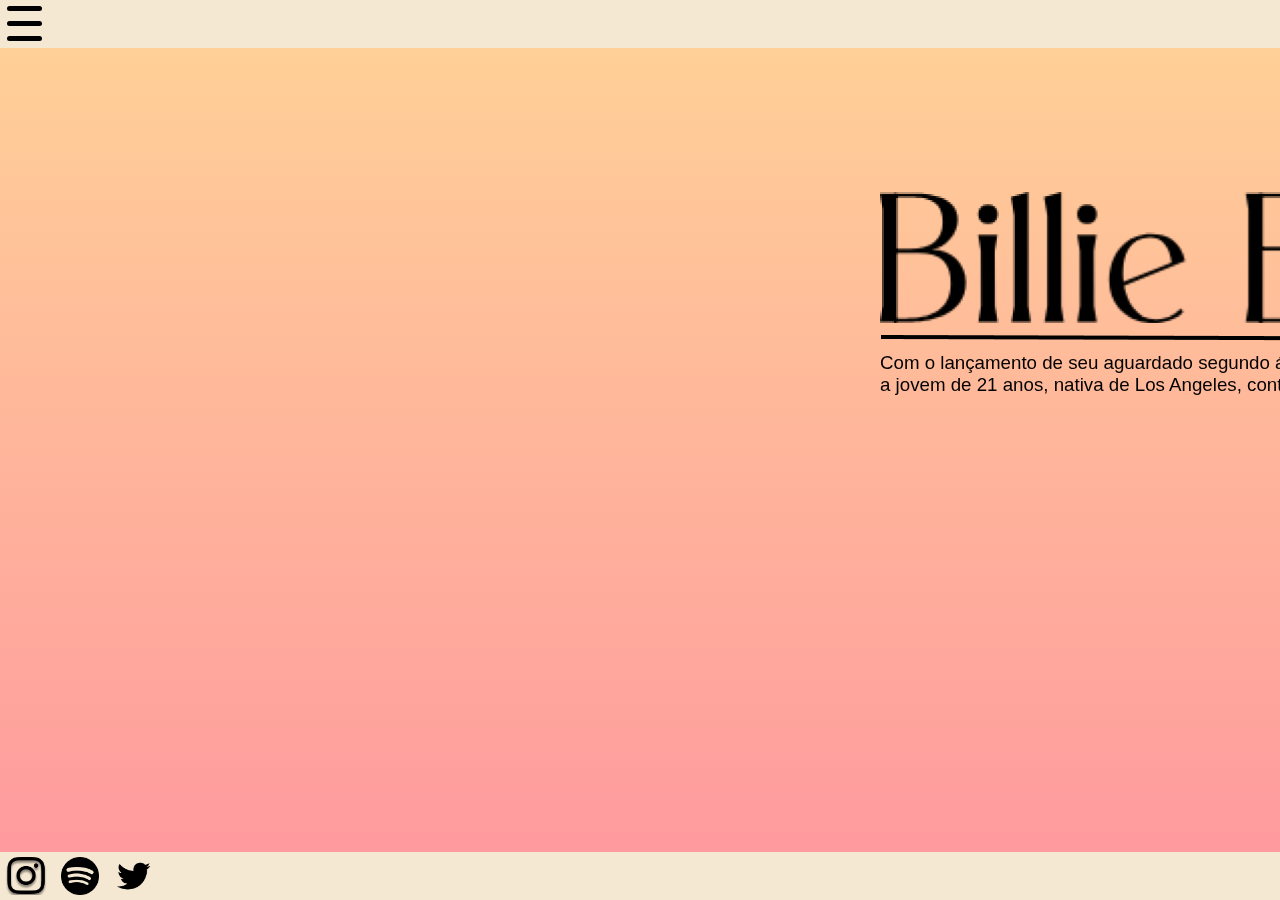
<file: index.html>
<!DOCTYPE html>
<html lang="en">
<head>
    <meta charset="UTF-8">
    <meta http-equiv="X-UA-Compatible" content="IE=edge">
    <meta name="viewport" content="width=device-width, initial-scale=1.0">
    <title> Avocados </title>
    <link  rel="stylesheet" href="./estilo.css"/>
    <link  rel="stylesheet" href="./menu.css"/>
    
</head>

<body>
 <header> 
  <picture>
    <img src="img/2427873_avocado_dip_food_fruit_guacamole_icon.png" alt="Logo" />
  </picture>

<nav class="menu">
   <input type="checkbox" class="menu-faketrigger"/>
        <div class="menu-lines">
          <span></span>
          <span></span>
          <span></span>
        </div>
    <ul>
        <li>
          <a href="index.html">Home</a></li>
        <li><a href="carreira.html">Carreira</a></li>
        <li><a href="galeria.html">Galeria</a></li>
    </ul>
</nav>
 </header>
 
 <main>
    <h1><img class="titulo" src="img/titulo (1).png" alt="Título"></h1>
    <h2 class="linha"><img src="img/Line 1.png" alt="linha"></h2>
    <h3>Com o lançamento de seu aguardado segundo álbum 'Happier Than Ever',<br>
         a jovem de 21 anos, nativa de Los Angeles, continua sendo uma das maiores estrelas a surgir no século 21.</h3>
    </main>
            <footer>
             <a href="https://instagram.com/billieeilish?igshid=YmMyMTA2M2Y=" target="_blank"><img src="./img/logo insta.png" alt="Instagram"/></a>
             <a href="https://open.spotify.com/artist/6qqNVTkY8uBg9cP3Jd7DAH?si=icPxDcEuR9KhR1jTYPuSJQ&utm_source=copy-link" target="_blank" ><img src="./img/logo spotify.png" alt="Spotify"/></a>
             <a href="https://twitter.com/billieeilish?s=09" target="_blank"><img src="./img/logo twitter.png" alt="Twitter"/></a>
            </footer>
</body>

</html>
</file>
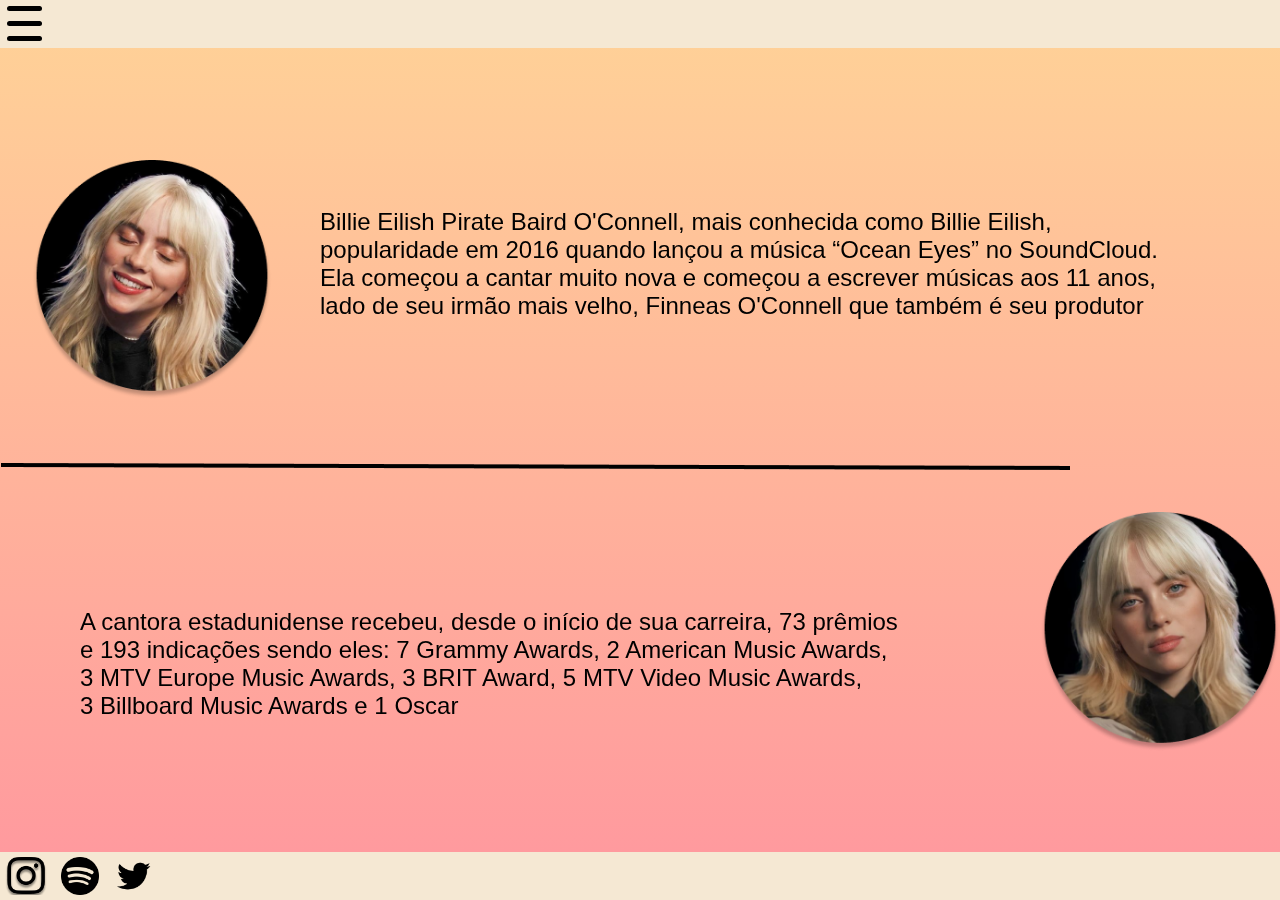
<file: carreira.html>
<!DOCTYPE html>
<html lang="en">
<head>
    <meta charset="UTF-8">
    <meta http-equiv="X-UA-Compatible" content="IE=edge">
    <meta name="viewport" content="width=device-width, initial-scale=1.0">
    <title>Carreira</title>
    <link  rel="stylesheet" href="./estilo.css"/>
    <link  rel="stylesheet" href="./menu.css"/>
</head>
<body>
    <header> 
        <picture>
          <img src="img/2427873_avocado_dip_food_fruit_guacamole_icon.png" alt="Logo" />
        </picture>
        <nav class="menu">
          <input type="checkbox" class="menu-faketrigger"/>
               <div class="menu-lines">
                 <span></span>
                 <span></span>
                 <span></span>
               </div>
           <ul>
               <li>
                 <a href="index.html">Home</a></li>
               <li><a href="carreira.html">Carreira</a></li>
               <li><a href="galeria.html">Galeria</a></li>
           </ul>
       </nav>
       </header>
      <main>
          <h2 class="texto1">Billie Eilish Pirate Baird O'Connell, mais conhecida como Billie Eilish, <br>
            popularidade em 2016 quando lançou a música “Ocean Eyes” no SoundCloud. <br>
            Ela começou a cantar muito nova  e começou a escrever músicas aos 11 anos, <br>
            lado de seu irmão mais velho, Finneas O'Connell que também é seu produtor</h2>

            <h2 class="linha2"><img src="img/Line 1.png" alt="linha"></h2>
      
          <h2 class="texto2">A cantora estadunidense recebeu, desde o início de sua carreira, 73 prêmios <br>
              e 193 indicações sendo eles: 7 Grammy Awards, 2 American Music Awards, <br/> 
              3 MTV Europe Music Awards, 3 BRIT Award, 5 MTV Video Music Awards,<br>
              3 Billboard Music Awards e 1 Oscar</h2>
      
          <h3>
              <img class="billie1" src="img/billie1 (1).png"  alt="Billie Eilish"/>
              <img class="billie2" src="img/billie2 (1).png"  alt="Billie Eilish"/>
          </h3>
          </main>
                  <footer>
                   <a href="https://instagram.com/billieeilish?igshid=YmMyMTA2M2Y=" target="_blank"><img src="./img/logo insta.png" alt="Instagram"/></a>
                   <a href="https://open.spotify.com/artist/6qqNVTkY8uBg9cP3Jd7DAH?si=icPxDcEuR9KhR1jTYPuSJQ&utm_source=copy-link" target="_blank" ><img src="./img/logo spotify.png" alt="Spotify"/></a>
                   <a href="https://twitter.com/billieeilish?s=09" target="_blank"><img src="./img/logo twitter.png" alt="Twitter"/></a>
                  </footer>
      
      </body>
      
      </html>
</body>
</html>
</file>
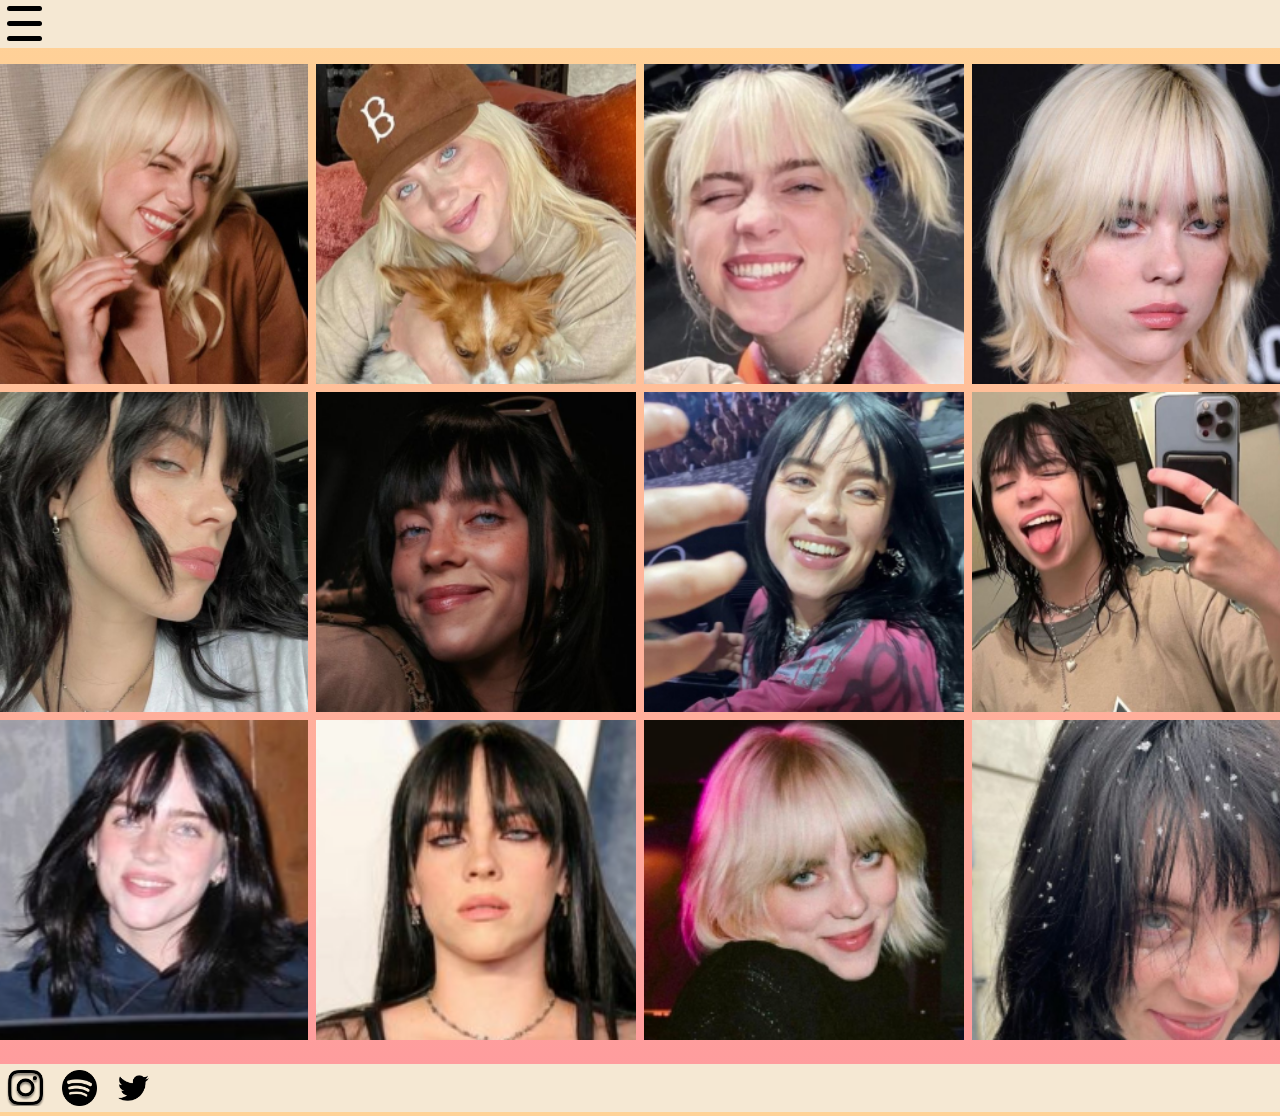
<file: galeria.html>
<!DOCTYPE html>
<html lang="en">
<head>
    <meta charset="UTF-8">
    <meta http-equiv="X-UA-Compatible" content="IE=edge">
    <meta name="viewport" content="width=device-width, initial-scale=1.0">
    <title>Galeria</title>
    <link  rel="stylesheet" href="./galeria.css"/>
    <link  rel="stylesheet" href="./menu.css"/>
</head>
<body>
    <header> 
        <picture>
          <img src="img/2427873_avocado_dip_food_fruit_guacamole_icon.png" alt="Logo" />
        </picture>
        <nav class="menu">
            <input type="checkbox" class="menu-faketrigger"/>
                 <div class="menu-lines">
                   <span></span>
                   <span></span>
                   <span></span>
                 </div>
             <ul>
                 <li>
                   <a href="index.html">Home</a></li>
                 <li><a href="carreira.html">Carreira</a></li>
                 <li><a href="galeria.html">Galeria</a></li>
             </ul>
         </nav>
       </header>
    <main>
      <section class="img">
        <div class="wrapper">
        <img src="./img/sorrindo 2.jpg" alt="Billie Eilish sorrindo"/>
    </div>

    <div class="wrapper">
        <img src="./img/com o cachorrinho.jpg" alt="Billie Eilish com um cachorrinho"/>
    </div>

    <div class="wrapper">
        <img src="./img/sorrindo.jpg" alt="Billie Eilish sorrindo"/>
    </div>

    <div class="wrapper">
        <img src="./img/tapete vermelho.png" alt="Billie Eilish no tapete vermelho"/>
    </div>

    <div class="wrapper" >
        <img src="./img/de cabelo preto curto.jpg" alt="Billie Eilish de cabelo preto curto"/>
    </div>

    <div class="wrapper">
        <img src="./img/cabelo preto 2.png" alt="Billie Eilish de cabelo preto médio"/>
    </div>

    <div class="wrapper">
        <img src="./img/no show (1).jpg" alt="Billie Eilish no show"/>
    </div>

    <div class="wrapper">
        <img src="./img/no espelho.jpg" alt="Billie Eilish foto no espelho"/>
    </div>

    <div class="wrapper">
    <img src="img/billieee 1.png" alt="Billie Eilish sorrindo"/>
    </div>
    
    <div class="wrapper">
        <img src="img/bilielindinha 1.png" alt="Billie Eilish cabelo preto longo"/>
    </div>

    <div class="wrapper">
        <img src="img/biliemeuamor 1.png" alt="Billie Eilish loira sorrindo"/>
    </div>

    <div class="wrapper">
        <img src="img/billieneve.png" alt="Billie Eilish na neve"/>
    </div>
       
       
    </section>
    </main>
    <footer>
        <a href="https://instagram.com/billieeilish?igshid=YmMyMTA2M2Y=" target="_blank"><img src="./img/logo insta.png" alt="Instagram"/></a>
        <a href="https://open.spotify.com/artist/6qqNVTkY8uBg9cP3Jd7DAH?si=icPxDcEuR9KhR1jTYPuSJQ&utm_source=copy-link" target="_blank" ><img src="./img/logo spotify.png" alt="Spotify"/></a>
        <a href="https://twitter.com/billieeilish?s=09" target="_blank"><img src="./img/logo twitter.png" alt="Twitter"/></a>
       </footer>
</body>
</html>
</file>
<file: estilo.css>
@import url('https://fonts.cdnfonts.com/css/itim');
@import url('https://fonts.cdnfonts.com/css/colombia');
@import url('https://fonts.cdnfonts.com/css/mercusuar');
*{
    margin: 0;
    padding: 0;
    outline: 0;
    box-sizing: border-box;
    font-family: 'Itim', sans-serif;
    font-weight: 500;
    
}
:root{
    --primary: #F38686;
    --secundary: #F5C89B;
    --secundary-light: #F5E8D3;
    --third:  #FC8A3B; 
    --black: black;
    --white: white;
}
body{
     background-image: linear-gradient( #FFD397 , #FF9A9E);
     overflow-y: hidden;
     overflow-x: hidden;
     
}

/*cabeçalho */

header{
    background-color: var(--secundary-light);
    display: flex;
    height: 3rem;
    width: 100%;
}
 header picture{
    margin-left: 1850px;
    padding: 5px;
    justify-content: right;
 }
 header picture img {
    height: 100%;
}

/*navegação */

header nav {
    display: flex;
    align-items: center;
    width: 100%;
    justify-content: left;
    position: fixed;
}
header nav ul{
    list-style-type: none;
    display: inline;
    align-items: center;
    height: 100%;
}
header nav ul li{
    padding: 1rem;
    height: 30%;
    align-items: center;
}
header nav ul li a {
    text-decoration: none;
    color: var(--black);
}
header nav ul img{
    width: 2px;
    height: 2px;
    margin-left: 2px;
}

/* Principal */

main{
    min-height: calc(100vh - 6rem);
}

/*index*/

h1 img{
    position: fixed;
    width: 43.583rem;
    height: 8.188rem;
    top: 12rem;
    margin-left: 55rem;
    
}
h3{
    position: fixed;
    width: 100%;
    height: 100%;
    left: 55rem;
    top: 22rem;
}
.linha{
    position: fixed;
    width: 100%;
    height: 0px;
    left: 55rem;
    top: 20rem;

}



/*carreira*/

.linha2{
    position: relative;
    width: 117.563rem;
    height: 0px;
    left: 0px;
    top: 25rem;

}

.texto1{
    position: fixed;
    width: 100%;
    height: 100%;
    left: 20rem;
    top: 13rem;
}

.texto2{
    position: fixed;
    width: 100%;
    height: 100%;
    left: 5rem;
    top: 38rem;
}

.billie1{
    position: fixed;
    width: 15rem;
    height: 15rem;
    left: 2rem;
    top: 10rem;

}
.billie2{
    position: fixed;
    width: 15rem;
    height: 15rem;
    left: 65rem;
    top: 32rem;
}


/* Rodapé*/

footer{
    background-color: #F5E8D3;
    height: 3rem;
    position: fixed;
    bottom: 0%;
    width: 10rem;
}
footer img {
    height: 100%;
    padding: 0.3rem;
}
footer{

    position: fixed;
    width: 100%;
    height: 3rem;
    background: #F5E8D3;
}
</file>
<file: menu.css>
:root{
    --primary: #F38686;
    --secundary: #F5C89B;
    --secundary-light: #F5E8D3;
    --third:  #FC8A3B; 
    --black: black;
    --white: white;
}

.menu{
    margin-left: 7px;
    margin-top: 18px;
    z-index: 1;
}

.menu .menu-faketrigger{
    position: fixed;
    z-index: 1000;
    width: 35px;
    height: 35px;
    opacity: 0;
    padding: 5px 0;
    cursor: pointer;
}

.menu .menu-lines{
    padding: 5px 0;
    position: fixed;
    z-index: 999;
    width: 35px;
    height: 35px;
}
.menu .menu-lines span{
    display: block;
    width: 35px;
    height: 5px;
    margin-bottom: 10px;
    background-color: black;
    border-radius: 3px;
    transition: all ease .2s;
}

.menu .menu-faketrigger:checked ~ .menu-lines span{
    background-color: var(--primary);
}
 
.menu .menu-faketrigger:checked ~ .menu-lines span:nth-child(1){
     transform-origin: 0% 0%;
     transform: rotate(45deg) scaleX(1.25);
}
.menu .menu-faketrigger:checked ~ .menu-lines span:nth-child(2){
    opacity: 0;
}
.menu .menu-faketrigger:checked ~ .menu-lines span:nth-child(3){
    transform-origin: 0% 100%;
    transform: rotate(-45deg) scaleX(1.25);
}

.menu ul{
    position: fixed;
    z-index: 998;
    left: 0;
    top: 0;
    width: 300px;
    height: calc(100vh - 100px);
    padding-top: 100px;
    background-color: var(--secundary-light);
    margin-left: -300px;
    transition: all ease .2s;

}
.menu .menu-faketrigger:checked ~ ul{
    margin-left: 0;
}
.menu ul li {
    padding: 10px 30px;
}

.menu li a{
    text-decoration: none;
    font-size: 22px;
}
.menu ul li a:hover{
    color: #F38686;
}
</file>
<file: galeria.css>
@import url('https://fonts.cdnfonts.com/css/itim');
@import url('https://fonts.cdnfonts.com/css/colombia');
@import url('https://fonts.cdnfonts.com/css/mercusuar');
*{
    margin: 0;
    padding: 0;
    outline: 0;
    box-sizing: border-box;
    font-family: 'Itim', sans-serif;
    font-weight: 500;
}
:root{
    --primary: #F38686;
    --secundary: #F5C89B;
    --secundary-light: #F5E8D3;
    --third:  #FC8A3B; 
    --black: black;
    --white: white;
}
body{
     background-image: linear-gradient( #FFD397 , #FF9A9E);
     overflow-x: hidden;
}

body::-webkit-scrollbar{
    width: 0;
}body::-webkit-scrollbar-thumb{
    background-color: var(--primary);
}

/*cabeçalho */

header{
    background-color: var(--secundary-light);
    display: flex;
    height: 3rem;
    width: 100%;
    position: relative;
}
 header picture{
    margin-left: 1850px;
    padding: 5px;
    justify-content: right;
 }
 header picture img {
    height: 100%;
}

/*navegação */

header nav {
    display: flex;
    align-items: center;
    width: 100%;
    justify-content: left;
    position: fixed;
}
header nav ul{
    list-style-type: none;
    display: inline;
    align-items: center;
    height: 100%;
}
header nav ul li{
    padding: 1rem;
    height: 30%;
    align-items: center;
}
header nav ul li a {
    text-decoration: none;
    color: var(--black);
}
header nav ul img{
    width: 2px;
    height: 2px;
    margin-left: 2px;
}
/* Principal */

main{
    min-height: calc(100vh - 6rem);
}

/* Galeria*/

/* fotos*/

main section.img{
    display: grid;
    grid-template-columns:  auto auto auto auto;
    grid-template-rows: auto auto auto auto;
    justify-content: center;
    gap: 0.5rem;
    padding: 1rem;
    
}
main section.img img{
    width: 100%;
    
    
}
.wrapper{
    width: 20rem;
    height: 20rem;
    overflow: hidden;
}
.wrapper img{
    width: 100%;
    height: 100%;
    object-fit: cover;
    transition: transform 400ms;
}

.wrapper:hover img{
    transform: scale(1.2);
}

/* Rodapé*/

footer{
    background-color: #F5E8D3;
    height: 3rem;
    position: fixed;
    bottom: 0%;
    width: 100;
}
footer img {
    height: 100%;
    padding: 0.4rem;
}
footer{

    position: relative;
    width: 100%;
    height: 3rem;
    background: #F5E8D3;
}
</file>
